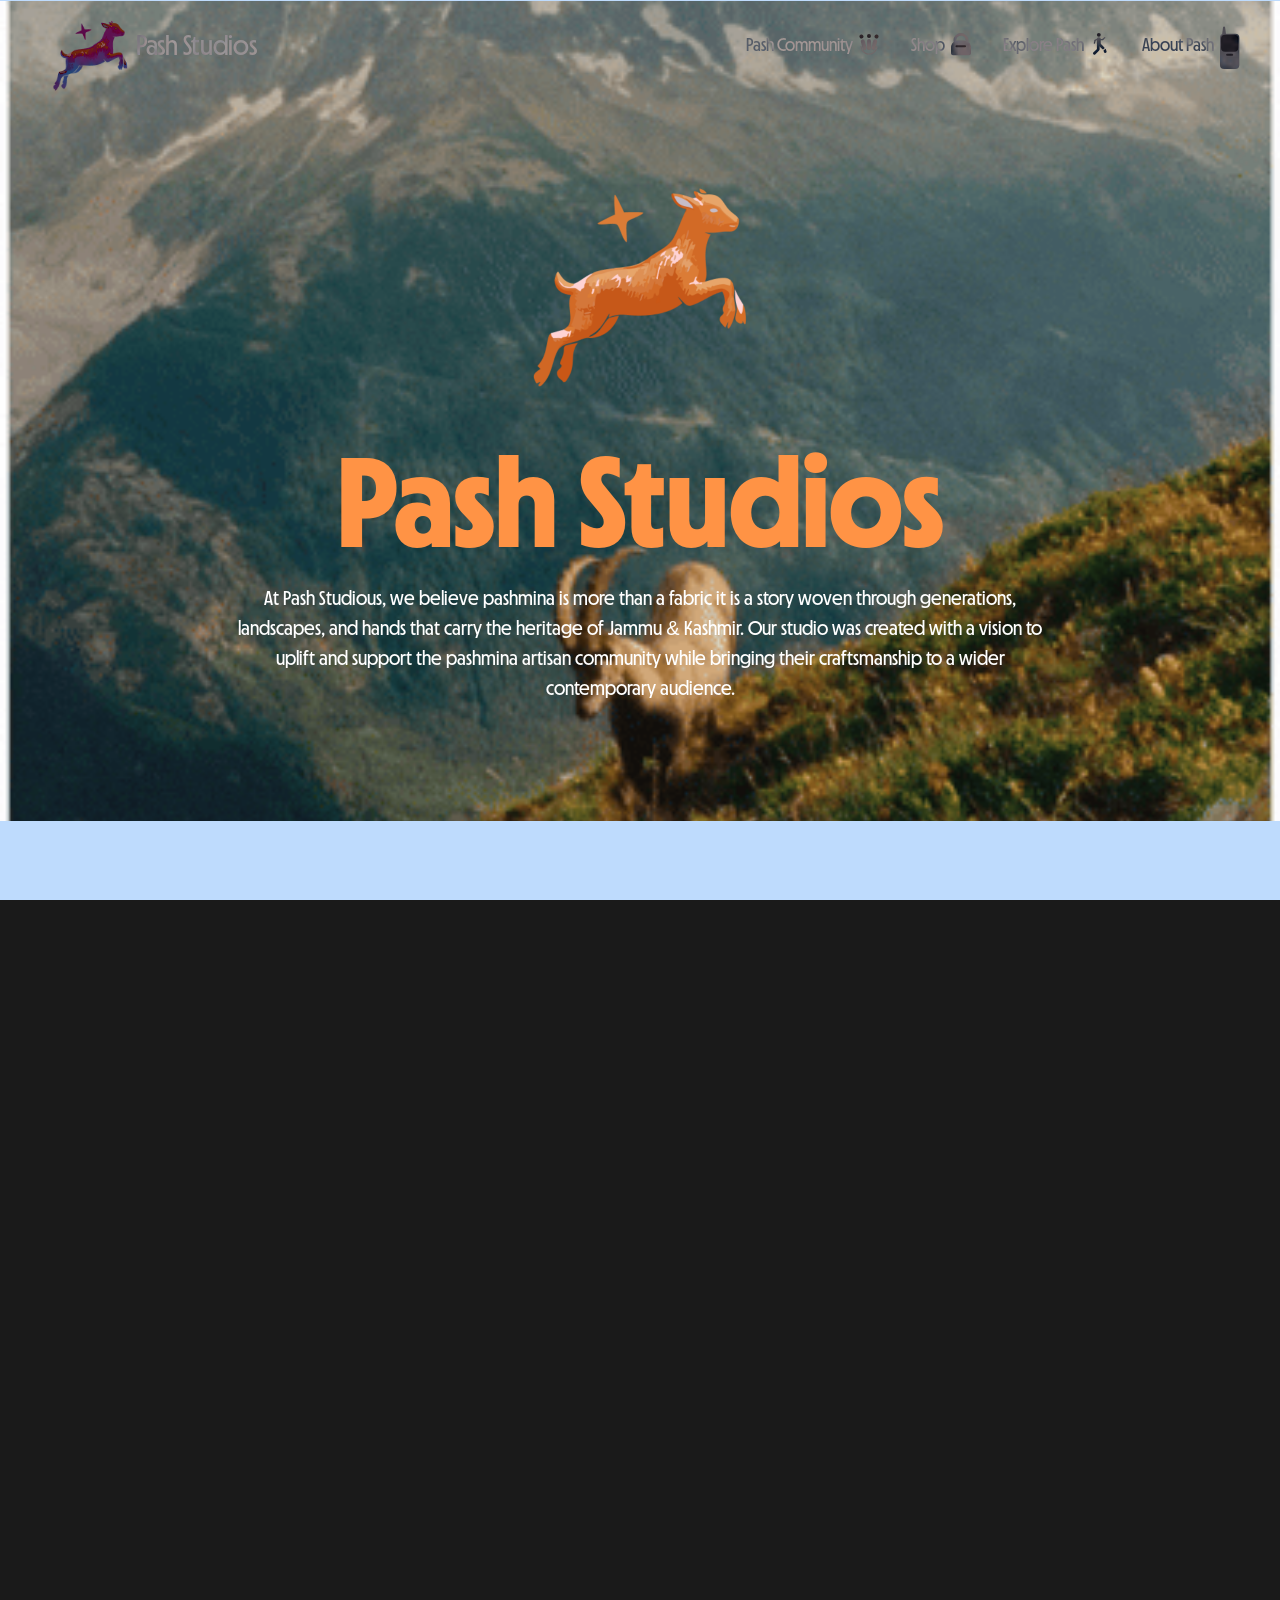
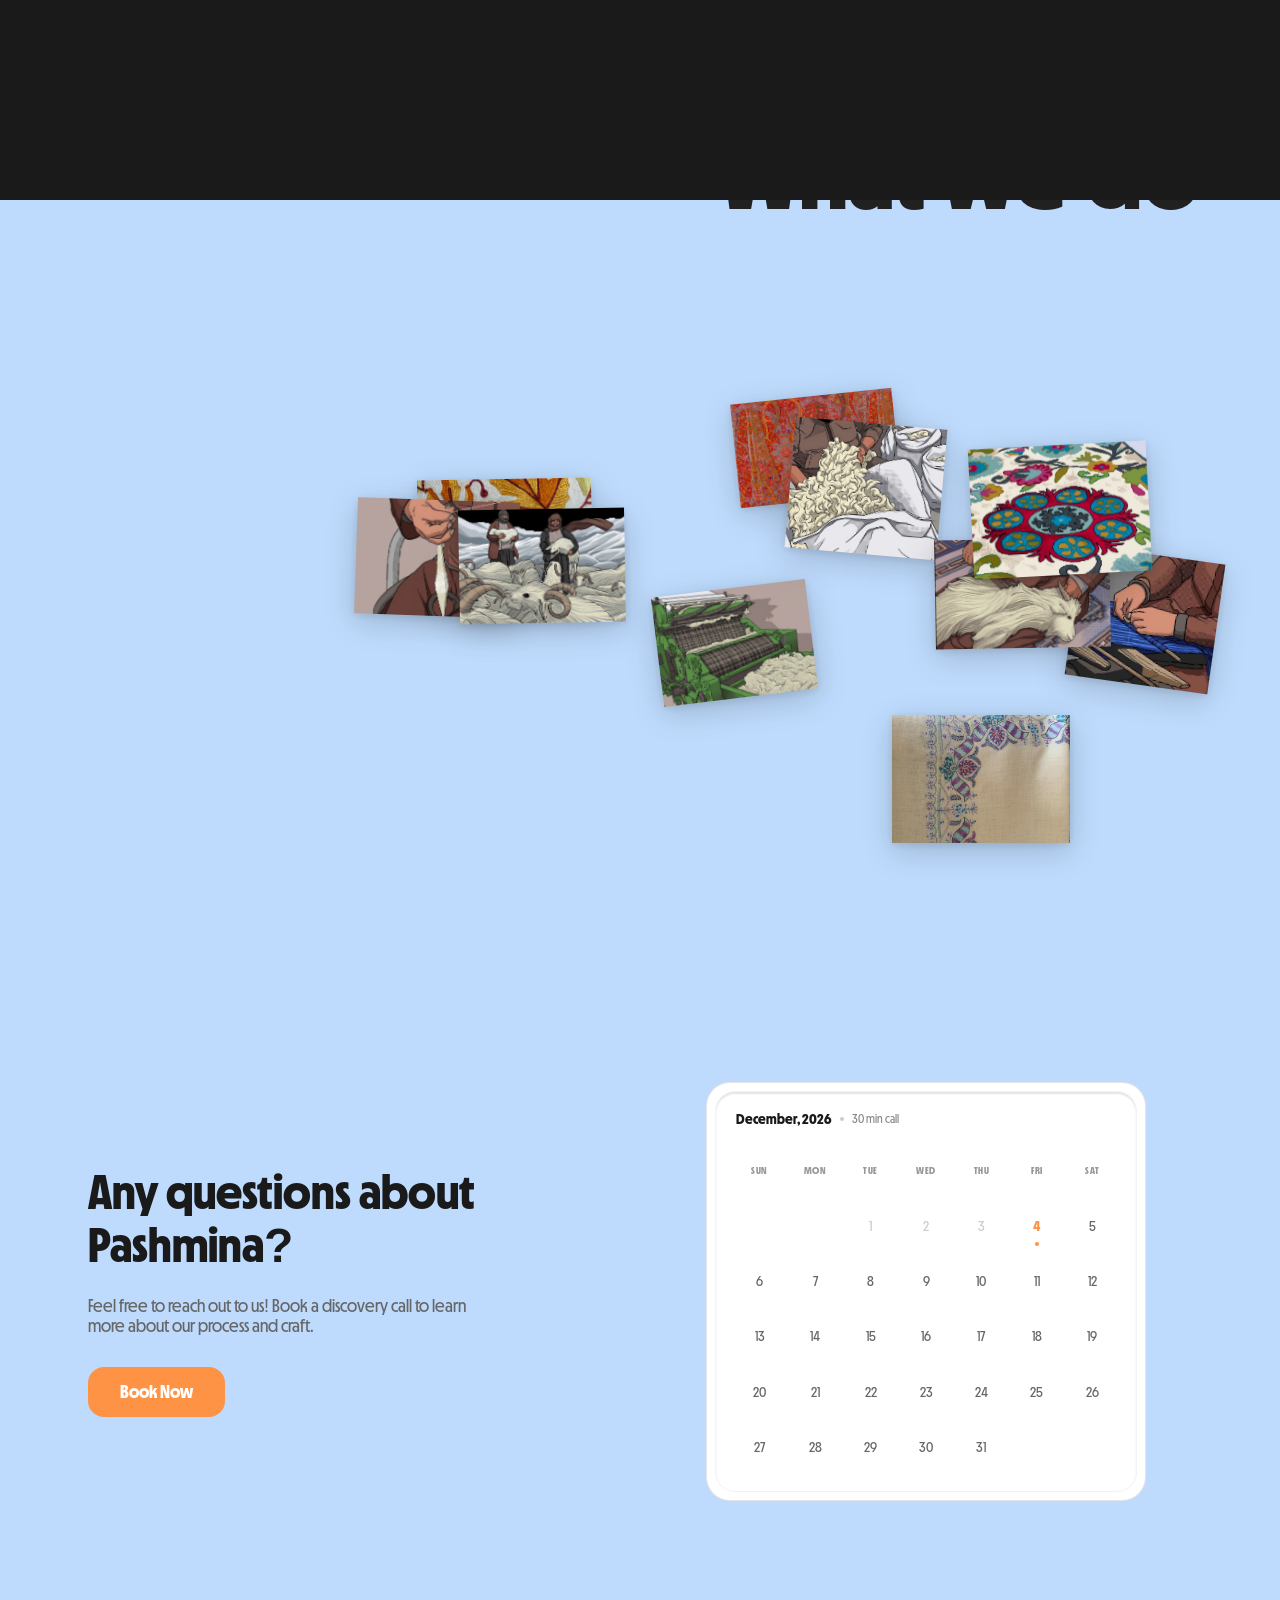
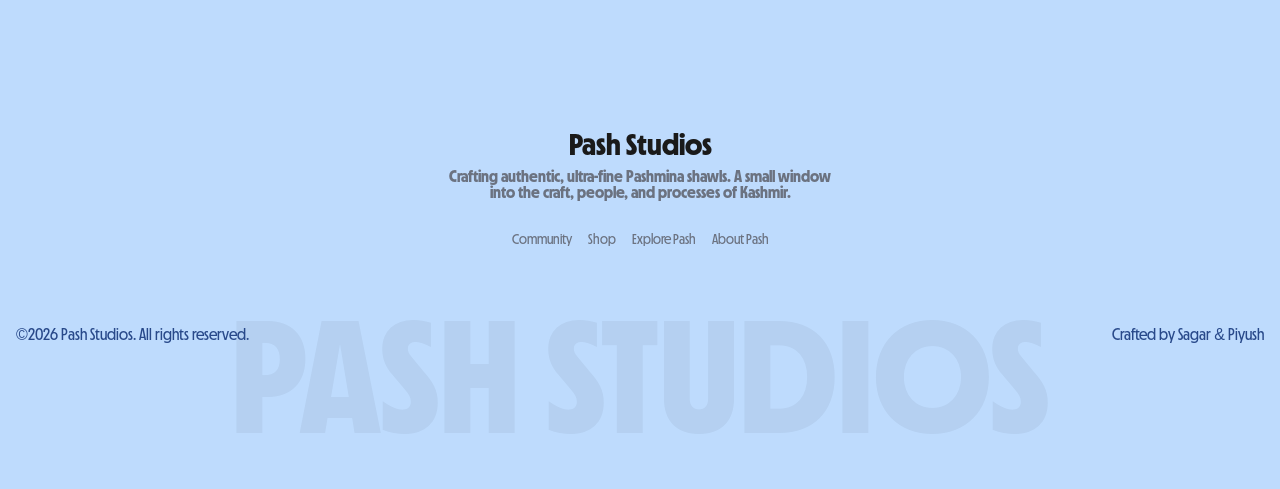
<file: about/index.html>
<!DOCTYPE html>
<html lang="en">

<head>
    <meta charset="UTF-8">
    <meta name="viewport" content="width=device-width, initial-scale=1.0">
    <title>About Us — Pash Studios</title>
    <link rel="stylesheet" href="about.css">
    <link rel="stylesheet" href="../shared/transition.css">
</head>

<body>
    <div id="transition-overlay"></div>

    <!-- Navigation -->
    <nav id="main-nav">
        <div class="nav-left">
            <a href="../home/index.html" class="logo-link">
                <img src="../shared/icons/logo pash.png" alt="Pash Studios Logo" class="logo-img">
                <span class="logo-text">Pash Studios</span>
            </a>
        </div>
        <div class="nav-right">
            <a href="../community/index.html" class="nav-item">
                <span>Pash Community</span>
                <img src="../shared/icons/commune.svg" alt="" class="nav-icon">
            </a>
            <a href="../shop/shop.html" class="nav-item">
                <span>Shop</span>
                <img src="../shared/icons/shop.svg" alt="" class="nav-icon">
            </a>
            <a href="../explore/index.html" class="nav-item">
                <span>Explore Pash</span>
                <img src="../shared/icons/explore.svg" alt="" class="nav-icon">
            </a>
            <a href="../about/index.html" class="nav-item">
                <span>About Pash</span>
                <img src="../shared/icons/phone.svg" alt="" class="nav-icon">
            </a>
        </div>
    </nav>

    <!-- MAIN DESIGN FROM PAPER (LUCKY SAND ARTBOARD P-1) -->
    <div class="paper-design-root">

        <!-- HERO SECTION -->
        <section class="hero-section">
            <div class="hero-bg"></div>
            <div class="hero-content">
                <div class="hero-goat-wrapper">
                    <div class="hero-goat-img">


                    </div>
                </div>
                <div class="hero-text-wrapper">
                    <h1 class="hero-title">Pash Studios</h1>
                    <p class="hero-desc">At Pash Studious, we believe pashmina is more than a fabric it is a story woven
                        through generations, landscapes, and hands that carry the heritage of Jammu & Kashmir. Our
                        studio was created with a vision to uplift and support the pashmina artisan community while
                        bringing their craftsmanship to a wider contemporary audience.</p>
                </div>
            </div>
        </section>

        <!-- FOUNDER SECTION -->
        <section class="founder-section">
            <div class="founder-title-wrapper">
                <div class="founder-header">
                    <div class="founder-images">
                        <div class="founder-img-piyush"></div>
                        <div class="founder-img-sagar"></div>
                    </div>
                    <h2 class="founder-main-title">Founder</h2>
                </div>
            </div>
            <div class="founder-details-wrapper">
                <div class="founder-details-grid">
                    <!-- Piyush Info -->
                    <div class="founder-info-card">
                        <div class="founder-name-wrapper">
                            <div class="founder-name">Piyush Bhayekhar<br>Cygnus</div>
                        </div>
                        <div class="founder-bio">Co-Founder of Pash Studious, Piyush focuses on shaping the vision and
                            direction of the studio with a deep appreciation for craftsmanship and community</div>
                    </div>
                    <!-- Sagar Info -->
                    <div class="founder-info-card founder-info-card-sagar">
                        <div class="founder-name-wrapper">
                            <div class="founder-name">Sagar Shiyan<br>blinder</div>
                        </div>
                        <div class="founder-bio">Co-Founder of Pash Studious, Sagar brings a creative approach rooted in
                            visual storytelling, design, and digital experiences. With a passion for culture-driven
                            design</div>
                    </div>
                </div>
            </div>
        </section>

        <!-- WHAT WE DO SECTION -->
        <section class="what-we-do-section">
            <h2 class="what-we-do-title">What we do</h2>
        </section>


        <!-- DRAG ELEMENTS SECTION -->
        <section class="drag-elements-section" id="drag-elements-section">
            <!-- Polaroid cards injected by about.js -->
        </section>

        <!-- BOOK A MEETING BENTO SECTION -->
        <section class="booking-section">
            <div class="booking-card" id="booking-card">
                <div class="booking-info">
                    <h2 class="booking-title">Any questions about Pashmina?</h2>
                    <p class="booking-subtitle">Feel free to reach out to us! Book a discovery call to learn more about
                        our process and craft.</p>
                    <a href="../home/index.html" target="_blank" class="booking-button">Book Now</a>
                </div>
                <div class="booking-calendar-container">
                    <div class="calendar-wrapper">
                        <div class="calendar-inner">
                            <div class="calendar-header">
                                <span class="calendar-month-year" id="calendar-month-year">May, 2026</span>
                                <span class="calendar-dot"></span>
                                <span class="calendar-duration">30 min call</span>
                            </div>
                            <div class="calendar-grid" id="calendar-grid">
                                <!-- Days injected by about.js -->
                            </div>
                        </div>
                    </div>
                    <!-- Hover Arrow Icon -->
                    <div class="booking-arrow">
                        <svg width="24" height="24" fill="none" viewBox="0 0 24 24">
                            <path stroke="currentColor" stroke-linecap="round" stroke-linejoin="round" stroke-width="2"
                                d="M17.25 15.25V6.75H8.75"></path>
                            <path stroke="currentColor" stroke-linecap="round" stroke-linejoin="round" stroke-width="2"
                                d="M17 7L6.75 17.25"></path>
                        </svg>
                    </div>
                </div>
                <!-- Hover Gradient -->
                <div class="booking-gradient"></div>
            </div>
        </section>

    </div>

    <!-- Footer -->
    <footer class="custom-footer">
        <div class="footer-content">
            <div class="footer-top">
                <span class="footer-brand">Pash Studios</span>
                <p class="footer-desc">Crafting authentic, ultra-fine Pashmina shawls. A small window into the craft, people, and processes of Kashmir.</p>
            </div>
            <div class="footer-nav">
                <a href="../community/index.html">Community</a>
                <a href="#">Shop</a>
                <a href="../explore/index.html">Explore Pash</a>
                <a href="../about/index.html">About Pash</a>
            </div>
            <div class="footer-bottom">
                <p>©2026 Pash Studios. All rights reserved.</p>
                <a href="#" class="creator-link">Crafted by Sagar & Piyush</a>
            </div>
        </div>
        <div class="footer-bg-text">PASH STUDIOS</div>

        <div class="footer-shadow"></div>
    </footer>

    <script src="https://cdnjs.cloudflare.com/ajax/libs/gsap/3.12.5/gsap.min.js"></script>
    <script src="about.js"></script>
    <script src="../shared/transition.js"></script>
</body>

</html>
</file>
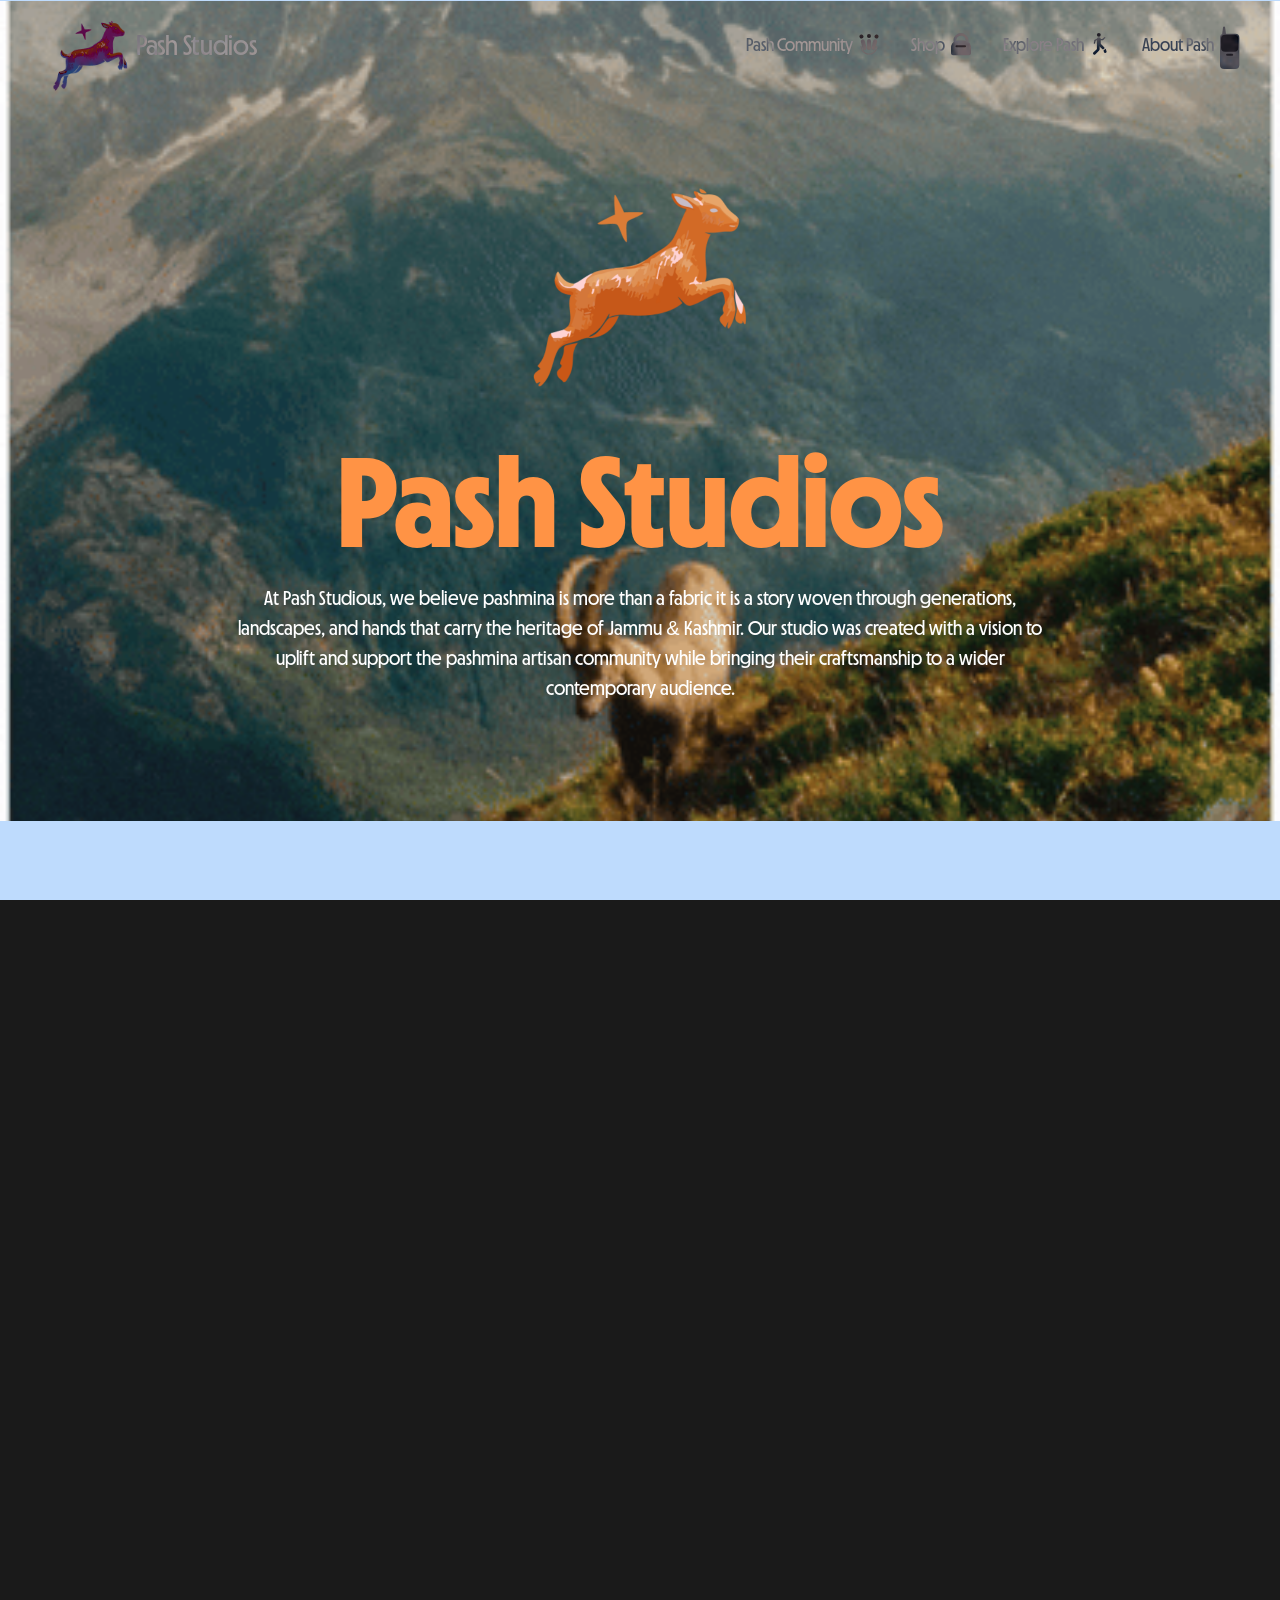
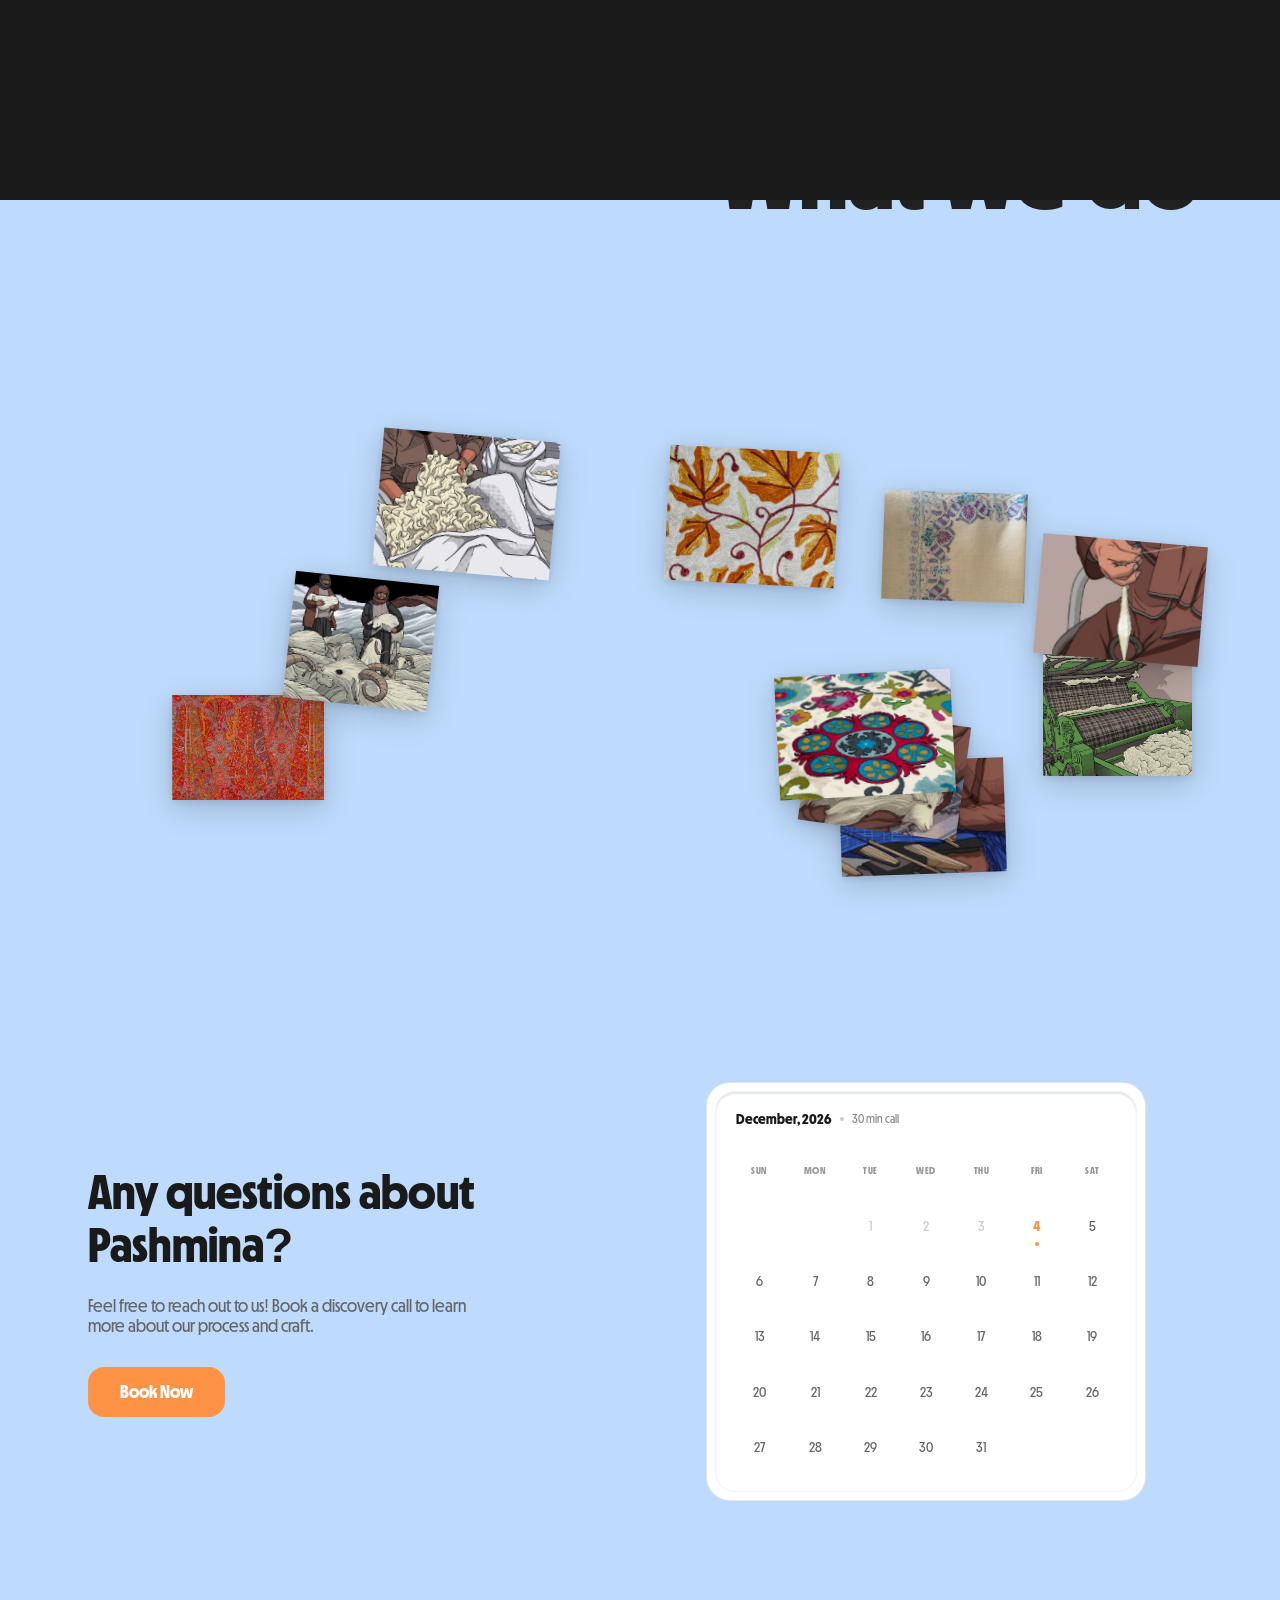
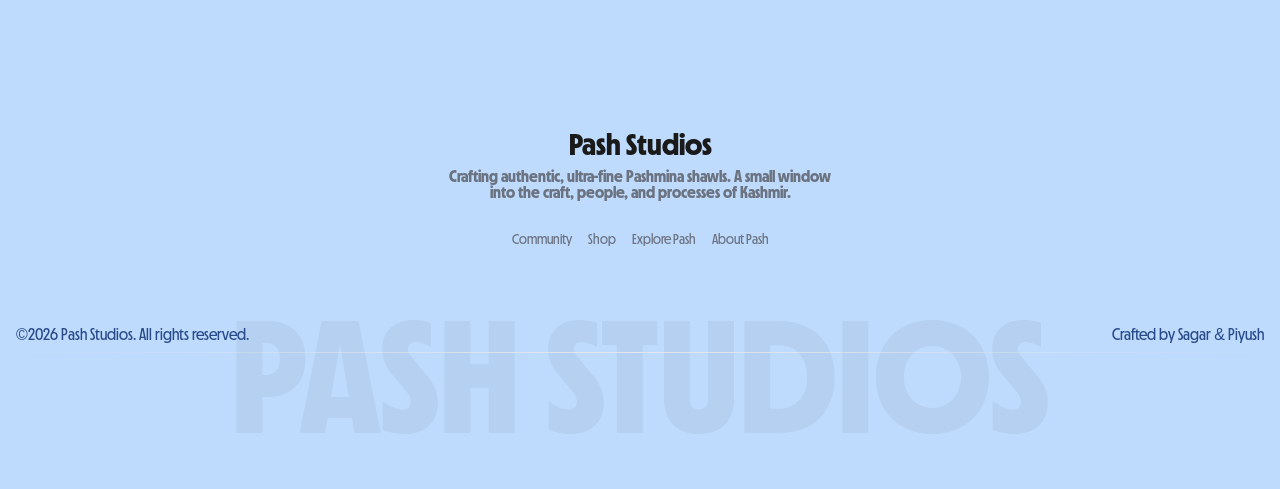
<file: about us/about.html>
<!DOCTYPE html>
<html lang="en">

<head>
    <meta charset="UTF-8">
    <meta name="viewport" content="width=device-width, initial-scale=1.0">
    <title>About Us — Pash Studios</title>
    <link rel="stylesheet" href="about.css">
    <link rel="stylesheet" href="../transition.css">
</head>

<body>
    <div id="transition-overlay"></div>

    <!-- Navigation -->
    <nav id="main-nav">
        <div class="nav-left">
            <a href="../index.html" class="logo-link">
                <img src="../logo pash.png" alt="Pash Studios Logo" class="logo-img">
                <span class="logo-text">Pash Studios</span>
            </a>
        </div>
        <div class="nav-right">
            <a href="#" class="nav-item">
                <span>Pash Community</span>
                <img src="../commune.svg" alt="" class="nav-icon">
            </a>
            <a href="#" class="nav-item">
                <span>Shop</span>
                <img src="../shop.svg" alt="" class="nav-icon">
            </a>
            <a href="../explore.html" class="nav-item">
                <span>Explore Pash</span>
                <img src="../explore.svg" alt="" class="nav-icon">
            </a>
            <a href="about.html" class="nav-item">
                <span>About Pash</span>
                <img src="../phone.svg" alt="" class="nav-icon">
            </a>
        </div>
    </nav>

    <!-- MAIN DESIGN FROM PAPER (LUCKY SAND ARTBOARD P-1) -->
    <div class="paper-design-root">

        <!-- HERO SECTION -->
        <section class="hero-section">
            <div class="hero-bg"></div>
            <div class="hero-content">
                <div class="hero-goat-wrapper">
                    <div class="hero-goat-img"></div>
                </div>
                <div class="hero-text-wrapper">
                    <h1 class="hero-title">Pash Studios</h1>
                    <p class="hero-desc">At Pash Studious, we believe pashmina is more than a fabric it is a story woven
                        through generations, landscapes, and hands that carry the heritage of Jammu & Kashmir. Our
                        studio was created with a vision to uplift and support the pashmina artisan community while
                        bringing their craftsmanship to a wider contemporary audience.</p>
                </div>
            </div>
        </section>

        <!-- FOUNDER SECTION -->
        <section class="founder-section">
            <div class="founder-title-wrapper">
                <div class="founder-header">
                    <div class="founder-images">
                        <div class="founder-img-piyush"></div>
                        <div class="founder-img-sagar"></div>
                    </div>
                    <h2 class="founder-main-title">Founder</h2>
                </div>
            </div>
            <div class="founder-details-wrapper">
                <div class="founder-details-grid">
                    <!-- Piyush Info -->
                    <div class="founder-info-card">
                        <div class="founder-name-wrapper">
                            <div class="founder-name">Piyush Bhayekhar<br>Cygnus</div>
                        </div>
                        <div class="founder-bio">Co-Founder of Pash Studious, Piyush focuses on shaping the vision and
                            direction of the studio with a deep appreciation for craftsmanship and community</div>
                    </div>
                    <!-- Sagar Info -->
                    <div class="founder-info-card founder-info-card-sagar">
                        <div class="founder-name-wrapper">
                            <div class="founder-name">Sagar Shiyan<br>blinder</div>
                        </div>
                        <div class="founder-bio">Co-Founder of Pash Studious, Sagar brings a creative approach rooted in
                            visual storytelling, design, and digital experiences. With a passion for culture-driven
                            design</div>
                    </div>
                </div>
            </div>
        </section>

        <!-- WHAT WE DO SECTION -->
        <section class="what-we-do-section">
            <h2 class="what-we-do-title">What we do</h2>
        </section>


        <!-- DRAG ELEMENTS SECTION -->
        <section class="drag-elements-section" id="drag-elements-section">
            <!-- Polaroid cards injected by about.js -->
        </section>

        <!-- BOOK A MEETING BENTO SECTION -->
        <section class="booking-section">
            <div class="booking-card" id="booking-card">
                <div class="booking-info">
                    <h2 class="booking-title">Any questions about Pashmina?</h2>
                    <p class="booking-subtitle">Feel free to reach out to us! Book a discovery call to learn more about
                        our process and craft.</p>
                    <a href="../index.html" target="_blank" class="booking-button">Book Now</a>
                </div>
                <div class="booking-calendar-container">
                    <div class="calendar-wrapper">
                        <div class="calendar-inner">
                            <div class="calendar-header">
                                <span class="calendar-month-year" id="calendar-month-year">May, 2026</span>
                                <span class="calendar-dot"></span>
                                <span class="calendar-duration">30 min call</span>
                            </div>
                            <div class="calendar-grid" id="calendar-grid">
                                <!-- Days injected by about.js -->
                            </div>
                        </div>
                    </div>
                    <!-- Hover Arrow Icon -->
                    <div class="booking-arrow">
                        <svg width="24" height="24" fill="none" viewBox="0 0 24 24">
                            <path stroke="currentColor" stroke-linecap="round" stroke-linejoin="round" stroke-width="2"
                                d="M17.25 15.25V6.75H8.75"></path>
                            <path stroke="currentColor" stroke-linecap="round" stroke-linejoin="round" stroke-width="2"
                                d="M17 7L6.75 17.25"></path>
                        </svg>
                    </div>
                </div>
                <!-- Hover Gradient -->
                <div class="booking-gradient"></div>
            </div>
        </section>

    </div>

    <!-- Footer -->
    <footer class="custom-footer">
        <div class="footer-content">
            <div class="footer-top">
                <span class="footer-brand">Pash Studios</span>
                <p class="footer-desc">Crafting authentic, ultra-fine Pashmina shawls. A small window into the craft,
                    people, and processes of Kashmir.</p>
            </div>

            <div class="footer-nav">
                <a href="#">Community</a>
                <a href="#">Shop</a>
                <a href="../explore.html">Explore Pash</a>
                <a href="about.html">About Pash</a>
            </div>

            <div class="footer-bottom">
                <p>©2026 Pash Studios. All rights reserved.</p>
                <a href="#" class="creator-link">Crafted by Sagar & Piyush</a>
            </div>
        </div>
        <div class="footer-bg-text">PASH STUDIOS</div>
        <div class="footer-line"></div>
    </footer>

    <script src="https://cdnjs.cloudflare.com/ajax/libs/gsap/3.12.5/gsap.min.js"></script>
    <script src="about.js"></script>
    <script src="../transition.js"></script>
</body>

</html>
</file>
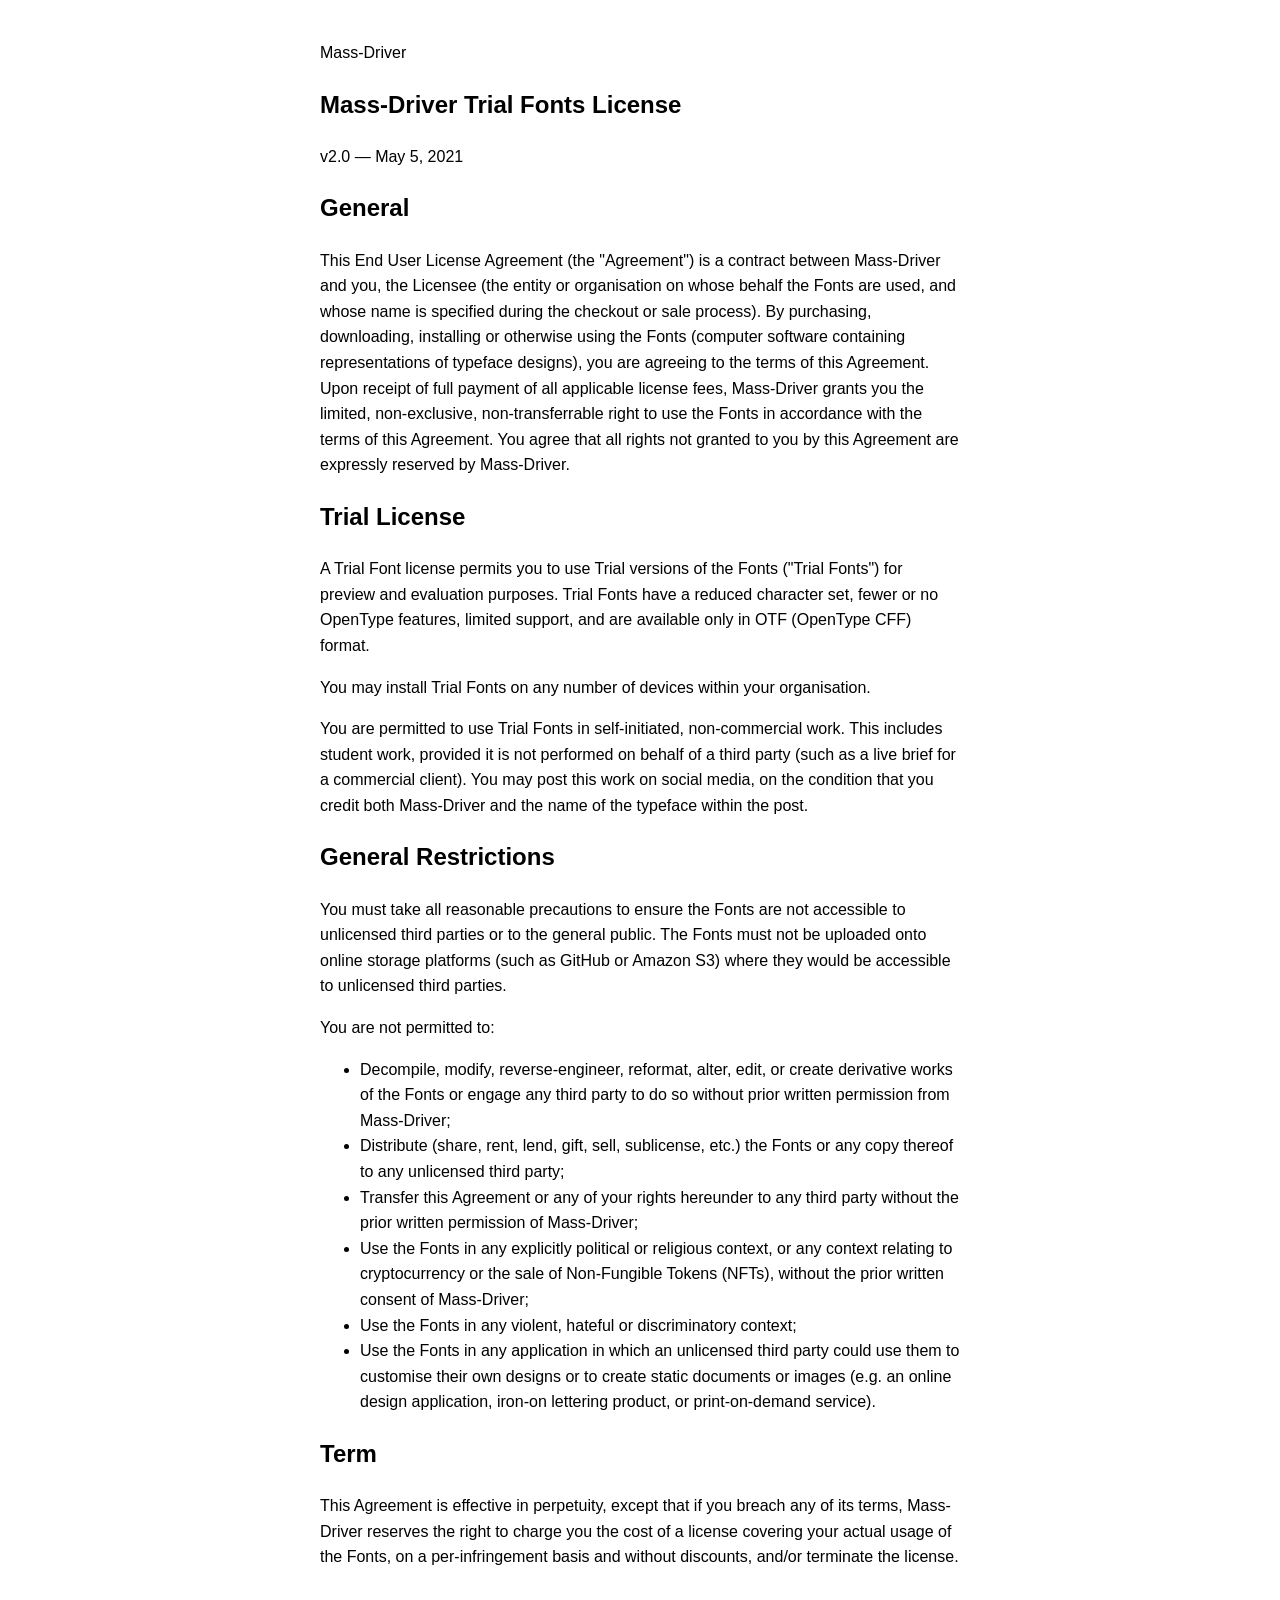
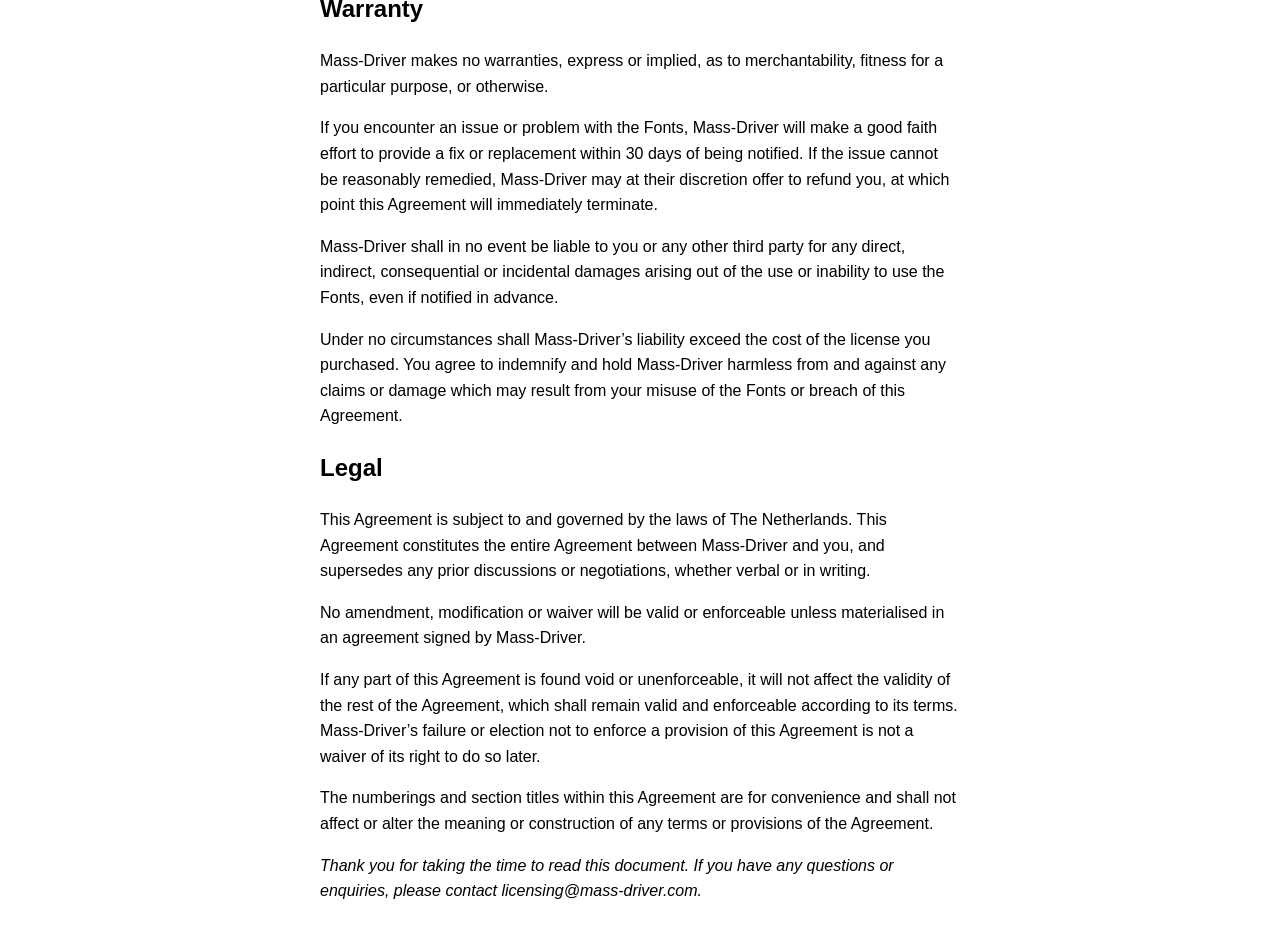
<file: MD-Nichrome-Test/LICENSE.html>
<!doctype html>
<html>
  <head>
    <meta charset="utf-8">
    <title>Mass-Driver - Trial EULA</title>
    <style>
    body {
      font-family: sans-serif;
      font-size: 16px;
      line-height: 1.6;
    }
    main {
      max-width: 40em;
      margin: 40px auto;
    }
    aside {
      display: none
    }
    .title {
      font-size: 1em;
      font-weight: normal;
    }
    </style>
  </head>
  <body>
    <main>
      <h1 class="title">Mass-Driver</h1>
      <article>
        <h1>Mass-Driver Trial Fonts License</h1>
<p>v2.0 — May 5, 2021</p>
<h2>General</h2>
<p>This End User License Agreement (the &quot;Agreement&quot;) is a contract between Mass-Driver and you, the Licensee (the entity or organisation on whose behalf the Fonts are used, and whose name is specified during the checkout or sale process).
By purchasing, downloading, installing or otherwise using the Fonts (computer software containing representations of typeface designs), you are agreeing to the terms of this Agreement.
Upon receipt of full payment of all applicable license fees, Mass-Driver grants you the limited, non-exclusive, non-transferrable right to use the Fonts in accordance with the terms of this Agreement. You agree that all rights not granted to you by this Agreement are expressly reserved by Mass-Driver.</p>
<h2>Trial License</h2>
<p>A Trial Font license permits you to use Trial versions of the Fonts (&quot;Trial Fonts&quot;) for preview and evaluation purposes. Trial Fonts have a reduced character set, fewer or no OpenType features, limited support, and are available only in OTF (OpenType CFF) format.</p>
<p>You may install Trial Fonts on any number of devices within your organisation.</p>
<p>You are permitted to use Trial Fonts in self-initiated, non-commercial work. This includes student work, provided it is not performed on behalf of a third party (such as a live brief for a commercial client). You may post this work on social media, on the condition that you credit both Mass-Driver and the name of the typeface within the post.</p>
<h2>General Restrictions</h2>
<p>You must take all reasonable precautions to ensure the Fonts are not accessible to unlicensed third parties or to the general public. The Fonts must not be uploaded onto online storage platforms (such as GitHub or Amazon S3) where they would be accessible to unlicensed third parties.</p>
<p>You are not permitted to:</p>
<ul>
<li>Decompile, modify, reverse-engineer, reformat, alter, edit, or create derivative works of the Fonts or engage any third party to do so without prior written permission from Mass-Driver;</li>
<li>Distribute (share, rent, lend, gift, sell, sublicense, etc.) the Fonts or any copy thereof to any unlicensed third party;</li>
<li>Transfer this Agreement or any of your rights hereunder to any third party without the prior written permission of Mass-Driver;</li>
<li>Use the Fonts in any explicitly political or religious context, or any context relating to cryptocurrency or the sale of Non-Fungible Tokens (NFTs), without the prior written consent of Mass-Driver;</li>
<li>Use the Fonts in any violent, hateful or discriminatory context;</li>
<li>Use the Fonts in any application in which an unlicensed third party could use them to customise their own designs or to create static documents
or images (e.g. an online design application, iron-on lettering product, or print-on-demand service).</li>
</ul>
<h2>Term</h2>
<p>This Agreement is effective in perpetuity, except that if you breach any of its terms, Mass-Driver reserves the right to charge you the cost of a license covering your actual usage of the Fonts, on a per-infringement basis and without discounts, and/or terminate the license.</p>
<h2>Warranty</h2>
<p>Mass-Driver makes no warranties, express or implied, as to merchantability, fitness for a particular purpose, or otherwise.</p>
<p>If you encounter an issue or problem with the Fonts, Mass-Driver will make a good faith effort to provide a fix or replacement within 30 days of being notified. If the issue cannot be reasonably remedied, Mass-Driver may at their discretion offer to refund you, at which point this Agreement will immediately terminate.</p>
<p>Mass-Driver shall in no event be liable to you or any other third party for any direct, indirect, consequential or incidental damages arising out of the use or inability to use the Fonts, even if notified in advance.</p>
<p>Under no circumstances shall Mass-Driver’s liability exceed the cost of the license you purchased. You agree to indemnify and hold Mass-Driver harmless from and against any claims or damage which may result from your misuse of the Fonts or breach of this Agreement.</p>
<h2>Legal</h2>
<p>This Agreement is subject to and governed by the laws of The Netherlands. This Agreement constitutes the entire Agreement between Mass-Driver and you, and supersedes any prior discussions or negotiations, whether verbal or in writing.</p>
<p>No amendment, modification or waiver will be valid or enforceable unless materialised in an agreement signed by Mass-Driver.</p>
<p>If any part of this Agreement is found void or unenforceable, it will not affect the validity of the rest of the Agreement, which shall remain valid and enforceable according to its terms. Mass-Driver’s failure or election not to enforce a provision of this Agreement is not a waiver of its right to do so later.</p>
<p>The numberings and section titles within this Agreement are for convenience and shall not affect or alter the meaning or construction of any terms or provisions of the Agreement.</p>
<p><em>Thank you for taking the time to read this document. If you have any questions or enquiries, please contact licensing@mass-driver.com.</em></p>

      </article>
    </main>
  </body>
</html>
</file>
<file: about/about.css>
/* ===== Font Faces ===== */
@font-face {
    font-family: 'MD Nichrome';
    src: url('../shared/MD-Nichrome-Test/MD Nichrome Test/MDNichromeTest-Regular.otf') format('opentype');
    font-weight: 400;
    font-style: normal;
    font-display: swap;
}

@font-face {
    font-family: 'MD Nichrome';
    src: url('../shared/MD-Nichrome-Test/MD Nichrome Test/MDNichromeTest-Bold.otf') format('opentype');
    font-weight: 700;
    font-style: normal;
    font-display: swap;
}

/* ===== Global Reset ===== */
* {
    margin: 0;
    padding: 0;
    box-sizing: border-box;
}

body {
    background-color: #BEDBFD;
    font-family: 'MD Nichrome', sans-serif;
    overflow-x: hidden;
}

/* ===== Navigation ===== */
#main-nav {
    position: fixed;
    top: 0;
    left: 0;
    width: 100%;
    display: flex;
    justify-content: space-between;
    align-items: center;
    padding: 20px 40px;
    z-index: 1000;
    mix-blend-mode: difference;
}

.nav-left .logo-link {
    display: flex;
    align-items: center;
    gap: 4px;
    text-decoration: none;
    color: #ffffff;
}

.logo-img {
    width: 92px;
    height: auto;
    object-fit: contain;
    margin-bottom: -24px;
}

.logo-text {
    font-size: 28px;
    font-weight: 400;
    letter-spacing: -0.01em;
}

.nav-right {
    display: flex;
    align-items: center;
    gap: 32px;
}

.nav-item {
    display: flex;
    align-items: center;
    gap: 6px;
    text-decoration: none;
    color: #ffffff;
    font-size: 18px;
    transition: opacity 0.2s ease;
}

.nav-item:hover {
    opacity: 0.6;
}

.nav-icon {
    width: 20px;
    height: auto;
}

@media (max-width: 768px) {
    #main-nav {
        padding: 15px 20px;
    }
    .logo-img {
        width: 60px;
        margin-bottom: -16px;
    }
    .logo-text {
        display: none;
    }
    .nav-right {
        gap: 16px;
    }
    .nav-item span {
        display: none;
    }
    .nav-icon {
        width: 24px;
    }
}

/* ===== Main Design Container ===== */
.paper-design-root {
    align-items: start;
    background-color: #BEDBFD;
    display: flex;
    flex-direction: column;
    gap: 100px;
    min-height: 100vh;
    overflow: clip;
    padding-top: 1px;
    width: 100%;
    margin: 0 auto;
    position: relative;
}

/* ===== Hero Section ===== */
.hero-section {
    align-items: center;
    align-self: stretch;
    display: flex;
    flex-direction: column;
    justify-content: center;
    min-height: calc(100vh - 80px);
    width: 100%;
    position: relative;
    padding: clamp(20px, 5vw, 40px);
}

.hero-bg {
    background-image: url('assets/bg.gif');
    background-position: center;
    background-size: cover;
    width: 100%;
    height: 100%;
    position: absolute;
    top: 0;
    left: 0;
    z-index: 0;
}

.hero-content {
    display: flex;
    flex-direction: column;
    gap: clamp(10px, 2vw, 20px);
    align-items: center;
    justify-content: center;
    position: relative;
    z-index: 1;
    width: 100%;
    max-width: 1200px;
    text-align: center;
}

.hero-goat-wrapper {
    margin-bottom: -20px;
}

.hero-goat-img {
    background-image: url('assets/logo.png');
    background-position: center;
    background-repeat: no-repeat;
    background-size: contain;
    height: clamp(180px, 35vh, 313px);
    width: clamp(160px, 30vw, 270px);
}

.hero-text-wrapper {
    display: flex;
    flex-direction: column;
    gap: 10px;
    align-items: center;
}

.hero-title {
    color: #FF9345;
    font-size: clamp(42px, 11vw, 128px);
    line-height: 1.1;
    font-weight: 700;
}

.hero-desc {
    color: #FFFFFF;
    font-size: clamp(15px, 1.8vw, 20px);
    line-height: 1.5;
    max-width: 850px;
    padding: 0 15px;
}

/* ===== Founder Section ===== */
.founder-section {
    align-items: start;
    display: flex;
    flex-direction: column;
    gap: 26px;
    padding: 0 24px;
    width: 100%;
}

/* ===== Founder Section ===== */
.founder-section {
    width: 100%;
    padding: 0 clamp(20px, 5vw, 80px);
    display: flex;
    flex-direction: column;
    gap: clamp(30px, 5vw, 60px);
}

.founder-header {
    display: flex;
    flex-direction: column;
    gap: 20px;
}

.founder-images {
    display: flex;
    justify-content: space-between;
    align-items: center;
    width: 100%;
}

.founder-img-piyush {
    background-image: url('assets/piyush.png');
    background-position: center;
    background-repeat: no-repeat;
    background-size: cover;
    flex-shrink: 0;
    height: 115px;
    width: 108px;
}

.founder-img-sagar {
    background-image: url('assets/sagar.png');
    background-position: center;
    background-size: cover;
    flex-shrink: 0;
    height: 115px;
    width: 108px;
}

.founder-main-title {
    color: #212121;
    flex-shrink: 0;
    font-size: clamp(100px, 15vw, 204px);
    height: auto;
    line-height: 1.2;
    width: fit-content;
}

.founder-details-wrapper {
    align-items: end;
    align-self: stretch;
    display: flex;
    flex-direction: column;
    gap: 0;
    justify-content: center;
    padding: 0;
}

.founder-details-grid {
    align-items: start;
    display: flex;
    gap: 26px;
    padding: 0;
}

.founder-info-card {
    align-items: end;
    display: flex;
    flex-direction: column;
    flex-shrink: 0;
    gap: 0;
    justify-content: center;
    padding: 0;
    width: 249px;
}

.founder-name-wrapper {
    align-items: start;
    align-self: stretch;
    display: flex;
    flex-direction: column;
    gap: 0;
    padding: 0;
}

.founder-name {
    color: #212121;
    font-size: 20px;
    line-height: 24px;
    text-align: right;
    white-space: pre-wrap;
}

.founder-bio {
    color: #212121;
    font-size: 16px;
    line-height: 20px;
    width: 114px;
}

.founder-info-card-sagar {
    width: 250px;
}

/* ===== What We Do Section ===== */
.what-we-do-section {
    align-items: end;
    display: flex;
    flex-direction: column;
    gap: 80px;
    padding: 0;
    width: 100%;
}

.what-we-do-title {
    color: #212121;
    flex-shrink: 0;
    font-size: clamp(60px, 8vw, 100px);
    height: auto;
    line-height: 1.2;
    width: fit-content;
    margin-right: 80px;
}

/* ===== Booking Section (Bento Card) ===== */
.booking-section {
    width: 100%;
    padding: 0 40px;
    display: flex;
    justify-content: center;
    margin-bottom: 100px;
    /* Space above footer */
}

.booking-card {
    width: 100%;
    max-width: 1200px;
    border-radius: 24px;
    padding: 48px;
    display: grid;
    grid-template-columns: 1fr 1fr;
    gap: 40px;
    position: relative;
    overflow: hidden;
    transition: background-color 0.3s ease;
}

.booking-info {
    display: flex;
    flex-direction: column;
    justify-content: center;
    z-index: 2;
}

.booking-title {
    font-family: 'MD Nichrome', sans-serif;
    font-size: clamp(32px, 5vw, 48px);
    font-weight: 700;
    color: #1a1a1a;
    line-height: 1.1;
    margin-bottom: 24px;
}

.booking-subtitle {
    font-size: 18px;
    color: #666;
    margin-bottom: 32px;
    max-width: 400px;
}

.booking-button {
    width: fit-content;
    background-color: #FF9345;
    color: white;
    padding: 16px 32px;
    border-radius: 16px;
    text-decoration: none;
    font-weight: 700;
    font-size: 18px;
    transition: transform 0.2s ease, background-color 0.2s ease;
}

.booking-button:hover {
    transform: translateY(-2px);
    background-color: #e67e30;
}

.booking-calendar-container {
    position: relative;
    display: flex;
    align-items: center;
    justify-content: center;
    z-index: 2;
}

.calendar-wrapper {
    width: 100%;
    max-width: 440px;
    border: 1px solid rgba(0, 0, 0, 0.1);
    border-radius: 24px;
    padding: 8px;
    background: white;
    transition: border-color 0.3s ease;
}

.booking-card:hover .calendar-wrapper {
    border-color: #FF9345;
}

.calendar-inner {
    border: 1px solid rgba(165, 174, 184, 0.15);
    border-radius: 20px;
    padding: 20px;
    box-shadow: inset 0px 2px 1.5px 0px rgba(165, 174, 184, 0.32);
}

.calendar-header {
    display: flex;
    align-items: center;
    gap: 8px;
    margin-bottom: 20px;
}

.calendar-month-year {
    font-size: 14px;
    font-weight: 600;
    color: #1a1a1a;
}

.calendar-dot {
    width: 4px;
    height: 4px;
    background-color: #ccc;
    border-radius: 50%;
}

.calendar-duration {
    font-size: 12px;
    color: #888;
}

.calendar-grid {
    display: grid;
    grid-template-columns: repeat(7, 1fr);
    gap: 8px;
}

.calendar-day {
    aspect-ratio: 1;
    display: flex;
    align-items: center;
    justify-content: center;
    font-size: 14px;
    font-weight: 500;
    color: #666;
    border-radius: 10px;
    position: relative;
    transition: background-color 0.15s ease, color 0.15s ease, transform 0.15s ease;
}

.calendar-day.header {
    font-size: 10px;
    font-weight: 700;
    color: #999;
    letter-spacing: 0.05em;
}

/* Past dates — greyed out, no interaction */
.calendar-day.past {
    color: #ccc;
    cursor: default;
    pointer-events: none;
}

/* Today — subtle indicator dot below the number */
.calendar-day.today {
    color: #FF9345;
    font-weight: 700;
    cursor: pointer;
}

.calendar-day.today::after {
    content: '';
    position: absolute;
    bottom: 3px;
    left: 50%;
    transform: translateX(-50%);
    width: 4px;
    height: 4px;
    border-radius: 50%;
    background-color: #FF9345;
}

/* Future selectable dates — hover glow */
.calendar-day.selectable:not(.past) {
    cursor: pointer;
}

.calendar-day.selectable:not(.past):not(.active):hover {
    background-color: rgba(255, 147, 69, 0.12);
    color: #FF9345;
    transform: scale(1.1);
}

/* Selected date */
.calendar-day.active {
    background-color: #FF9345;
    color: white !important;
    font-weight: 700;
    transform: scale(1.1);
    box-shadow: 0 4px 12px rgba(255, 147, 69, 0.4);
}

/* Today when also selected */
.calendar-day.today.active::after {
    background-color: white;
}

.booking-arrow {
    position: absolute;
    bottom: -20px;
    right: 0;
    width: 48px;
    height: 48px;
    background: white;
    border-radius: 50%;
    display: flex;
    align-items: center;
    justify-content: center;
    color: #FF9345;
    box-shadow: 0 4px 12px rgba(0, 0, 0, 0.1);
    opacity: 0;
    transform: rotate(6deg) translateY(10px);
    transition: all 0.3s ease;
}

.booking-card:hover .booking-arrow {
    opacity: 1;
    transform: rotate(0deg) translateY(-20px);
}



.booking-card:hover .booking-gradient {
    opacity: 1;
}

@media (max-width: 992px) {
    .booking-card {
        grid-template-columns: 1fr;
        padding: 32px;
    }

    .booking-info {
        text-align: center;
        align-items: center;
    }
}

/* ===== Drag Elements Section ===== */
.drag-elements-section {
    width: 100%;
    height: 600px;
    position: relative;
    background-color: #BEDBFD;
    overflow: hidden;
}

/* Centered label behind the cards */
.drag-elements-label {
    position: absolute;
    top: 50%;
    left: 50%;
    transform: translate(-50%, -50%);
    font-size: clamp(48px, 8vw, 100px);
    font-weight: 400;
    color: rgba(33, 33, 33, 0.12);
    white-space: nowrap;
    pointer-events: none;
    user-select: none;
    z-index: 1;
    letter-spacing: -0.02em;
    text-transform: uppercase;
}

/* Draggable image cards */
.drag-card {
    position: absolute;
    box-shadow: 0 8px 30px rgba(0, 0, 0, 0.18), 0 2px 8px rgba(0, 0, 0, 0.10);
    cursor: grab;
    user-select: none;
    will-change: transform;
    transition: box-shadow 0.2s ease, transform 0.3s cubic-bezier(0.34, 1.56, 0.64, 1);
    overflow: hidden;
}

.drag-card:active {
    cursor: grabbing;
}

.drag-card img {
    width: 100%;
    height: 100%;
    object-fit: cover;
    display: block;
    pointer-events: none;
}


/* ===== Footer ===== */
.custom-footer {
    position: relative;
    background-color: #BEDBFD;
    padding: 40px 16px;
    overflow: hidden;
    display: flex;
    flex-direction: column;
    align-items: center;
    min-height: 400px;
    justify-content: space-between;
}

.footer-content {
    max-width: 1280px;
    width: 100%;
    display: flex;
    flex-direction: column;
    align-items: center;
    z-index: 2;
}

.footer-top {
    display: flex;
    flex-direction: column;
    align-items: center;
    text-align: center;
    gap: 8px;
    margin-bottom: 32px;
}

.footer-brand {
    font-size: 30px;
    font-weight: 700;
    color: #1a1a1a;
}

.footer-desc {
    color: #6b7280;
    font-weight: 600;
    max-width: 384px;
}

.footer-nav {
    display: flex;
    flex-wrap: wrap;
    justify-content: center;
    gap: 16px;
    margin-bottom: 80px;
}

.footer-nav a {
    text-decoration: none;
    color: #6b7280;
    font-size: 14px;
    font-weight: 500;
    transition: color 0.3s;
}

.footer-nav a:hover {
    color: #1a1a1a;
}

.footer-bottom {
    display: flex;
    flex-direction: row;
    justify-content: space-between;
    width: 100%;
    color: #28498a;
}

.creator-link {
    text-decoration: none;
    color: #28498a;
}

.footer-bg-text {
    position: absolute;
    bottom: 32px;
    left: 50%;
    transform: translateX(-50%);
    font-size: 10rem;
    font-weight: 800;
    color: rgba(26, 26, 26, 0.05);
    white-space: nowrap;
    pointer-events: none;
    user-select: none;
    z-index: 1;
}

.footer-line {
    position: absolute;
    bottom: 136px;
    left: 50%;
    transform: translateX(-50%);
    width: 100%;
    height: 1px;
    background: linear-gradient(to right, transparent, #e5e7eb, transparent);
    z-index: 1;
}

/* ===== Responsive Adjustments ===== */
@media (max-width: 1024px) {
    .paper-design-root {
        max-width: 100%;
    }

    .hero-title {
        font-size: 80px;
        line-height: 1;
    }

    .hero-desc {
        width: 90%;
        font-size: 18px;
    }

    .founder-main-title {
        font-size: 120px;
        line-height: 1;
    }
}
</file>
<file: shared/transition.css>
#transition-overlay {
    position: fixed;
    top: 0;
    left: 0;
    width: 100%;
    height: 100%;
    background-color: #1a1a1a;
    z-index: 9999;
    pointer-events: none;
    transform: translateY(0);
}

/* Optional: Ensure body doesn't jump during transition */
body.is-transitioning {
    overflow: hidden;
    pointer-events: none;
}
</file>
<file: about us/about.css>
/* ===== Font Faces ===== */
@font-face {
    font-family: 'MD Nichrome';
    src: url('../MD-Nichrome-Test/MD Nichrome Test/MDNichromeTest-Regular.otf') format('opentype');
    font-weight: 400;
    font-style: normal;
    font-display: swap;
}

@font-face {
    font-family: 'MD Nichrome';
    src: url('../MD-Nichrome-Test/MD Nichrome Test/MDNichromeTest-Bold.otf') format('opentype');
    font-weight: 700;
    font-style: normal;
    font-display: swap;
}

/* ===== Global Reset ===== */
* {
    margin: 0;
    padding: 0;
    box-sizing: border-box;
}

body {
    background-color: #BEDBFD;
    font-family: 'MD Nichrome', sans-serif;
    overflow-x: hidden;
}

/* ===== Navigation ===== */
#main-nav {
    position: fixed;
    top: 0;
    left: 0;
    width: 100%;
    display: flex;
    justify-content: space-between;
    align-items: center;
    padding: 20px 40px;
    z-index: 1000;
    mix-blend-mode: difference;
}

.nav-left .logo-link {
    display: flex;
    align-items: center;
    gap: 4px;
    text-decoration: none;
    color: #ffffff;
}

.logo-img {
    width: 92px;
    height: auto;
    object-fit: contain;
    margin-bottom: -24px;
}

.logo-text {
    font-size: 28px;
    font-weight: 400;
    letter-spacing: -0.01em;
}

.nav-right {
    display: flex;
    align-items: center;
    gap: 32px;
}

.nav-item {
    display: flex;
    align-items: center;
    gap: 6px;
    text-decoration: none;
    color: #ffffff;
    font-size: 18px;
    transition: opacity 0.2s ease;
}

.nav-item:hover {
    opacity: 0.6;
}

.nav-icon {
    width: 20px;
    height: auto;
}

/* ===== Main Design Container ===== */
.paper-design-root {
    align-items: start;
    background-color: #BEDBFD;
    display: flex;
    flex-direction: column;
    gap: 100px;
    min-height: 100vh;
    overflow: clip;
    padding-top: 1px;
    width: 100%;
    margin: 0 auto;
    position: relative;
}

/* ===== Hero Section ===== */
.hero-section {
    align-items: center;
    align-self: stretch;
    display: flex;
    flex-direction: column;
    justify-content: center;
    min-height: calc(100vh - 80px);
    width: 100%;
    position: relative;
    padding: clamp(20px, 5vw, 40px);
}

.hero-bg {
    background-image: url('bg.gif');
    background-position: center;
    background-size: cover;
    width: 100%;
    height: 100%;
    position: absolute;
    top: 0;
    left: 0;
    z-index: 0;
}

.hero-content {
    display: flex;
    flex-direction: column;
    gap: clamp(10px, 2vw, 20px);
    align-items: center;
    justify-content: center;
    position: relative;
    z-index: 1;
    width: 100%;
    max-width: 1200px;
    text-align: center;
}

.hero-goat-wrapper {
    margin-bottom: -20px;
}

.hero-goat-img {
    background-image: url('Frame@2x\ \(1\).png');
    background-position: center;
    background-repeat: no-repeat;
    background-size: contain;
    height: clamp(180px, 35vh, 313px);
    width: clamp(160px, 30vw, 270px);
}

.hero-text-wrapper {
    display: flex;
    flex-direction: column;
    gap: 10px;
    align-items: center;
}

.hero-title {
    color: #FF9345;
    font-size: clamp(42px, 11vw, 128px);
    line-height: 1.1;
    font-weight: 700;
}

.hero-desc {
    color: #FFFFFF;
    font-size: clamp(15px, 1.8vw, 20px);
    line-height: 1.5;
    max-width: 850px;
    padding: 0 15px;
}

/* ===== Founder Section ===== */
.founder-section {
    align-items: start;
    display: flex;
    flex-direction: column;
    gap: 26px;
    padding: 0 24px;
    width: 100%;
}

/* ===== Founder Section ===== */
.founder-section {
    width: 100%;
    padding: 0 clamp(20px, 5vw, 80px);
    display: flex;
    flex-direction: column;
    gap: clamp(30px, 5vw, 60px);
}

.founder-header {
    display: flex;
    flex-direction: column;
    gap: 20px;
}

.founder-images {
    display: flex;
    justify-content: space-between;
    align-items: center;
    width: 100%;
}

.founder-img-piyush {
    background-image: url('piyush.png');
    background-position: center;
    background-repeat: no-repeat;
    background-size: cover;
    flex-shrink: 0;
    height: 115px;
    width: 108px;
}

.founder-img-sagar {
    background-image: url('sagar.png');
    background-position: center;
    background-size: cover;
    flex-shrink: 0;
    height: 115px;
    width: 108px;
}

.founder-main-title {
    color: #212121;
    flex-shrink: 0;
    font-size: clamp(100px, 15vw, 204px);
    height: auto;
    line-height: 1.2;
    width: fit-content;
}

.founder-details-wrapper {
    align-items: end;
    align-self: stretch;
    display: flex;
    flex-direction: column;
    gap: 0;
    justify-content: center;
    padding: 0;
}

.founder-details-grid {
    align-items: start;
    display: flex;
    gap: 26px;
    padding: 0;
}

.founder-info-card {
    align-items: end;
    display: flex;
    flex-direction: column;
    flex-shrink: 0;
    gap: 0;
    justify-content: center;
    padding: 0;
    width: 249px;
}

.founder-name-wrapper {
    align-items: start;
    align-self: stretch;
    display: flex;
    flex-direction: column;
    gap: 0;
    padding: 0;
}

.founder-name {
    color: #212121;
    font-size: 20px;
    line-height: 24px;
    text-align: right;
    white-space: pre-wrap;
}

.founder-bio {
    color: #212121;
    font-size: 16px;
    line-height: 20px;
    width: 114px;
}

.founder-info-card-sagar {
    width: 250px;
}

/* ===== What We Do Section ===== */
.what-we-do-section {
    align-items: end;
    display: flex;
    flex-direction: column;
    gap: 80px;
    padding: 0;
    width: 100%;
}

.what-we-do-title {
    color: #212121;
    flex-shrink: 0;
    font-size: clamp(60px, 8vw, 100px);
    height: auto;
    line-height: 1.2;
    width: fit-content;
    margin-right: 80px;
}

/* ===== Booking Section (Bento Card) ===== */
.booking-section {
    width: 100%;
    padding: 0 40px;
    display: flex;
    justify-content: center;
    margin-bottom: 100px;
    /* Space above footer */
}

.booking-card {
    width: 100%;
    max-width: 1200px;
    border-radius: 24px;
    padding: 48px;
    display: grid;
    grid-template-columns: 1fr 1fr;
    gap: 40px;
    position: relative;
    overflow: hidden;
    transition: background-color 0.3s ease;
}

.booking-info {
    display: flex;
    flex-direction: column;
    justify-content: center;
    z-index: 2;
}

.booking-title {
    font-family: 'MD Nichrome', sans-serif;
    font-size: clamp(32px, 5vw, 48px);
    font-weight: 700;
    color: #1a1a1a;
    line-height: 1.1;
    margin-bottom: 24px;
}

.booking-subtitle {
    font-size: 18px;
    color: #666;
    margin-bottom: 32px;
    max-width: 400px;
}

.booking-button {
    width: fit-content;
    background-color: #FF9345;
    color: white;
    padding: 16px 32px;
    border-radius: 16px;
    text-decoration: none;
    font-weight: 700;
    font-size: 18px;
    transition: transform 0.2s ease, background-color 0.2s ease;
}

.booking-button:hover {
    transform: translateY(-2px);
    background-color: #e67e30;
}

.booking-calendar-container {
    position: relative;
    display: flex;
    align-items: center;
    justify-content: center;
    z-index: 2;
}

.calendar-wrapper {
    width: 100%;
    max-width: 440px;
    border: 1px solid rgba(0, 0, 0, 0.1);
    border-radius: 24px;
    padding: 8px;
    background: white;
    transition: border-color 0.3s ease;
}

.booking-card:hover .calendar-wrapper {
    border-color: #FF9345;
}

.calendar-inner {
    border: 1px solid rgba(165, 174, 184, 0.15);
    border-radius: 20px;
    padding: 20px;
    box-shadow: inset 0px 2px 1.5px 0px rgba(165, 174, 184, 0.32);
}

.calendar-header {
    display: flex;
    align-items: center;
    gap: 8px;
    margin-bottom: 20px;
}

.calendar-month-year {
    font-size: 14px;
    font-weight: 600;
    color: #1a1a1a;
}

.calendar-dot {
    width: 4px;
    height: 4px;
    background-color: #ccc;
    border-radius: 50%;
}

.calendar-duration {
    font-size: 12px;
    color: #888;
}

.calendar-grid {
    display: grid;
    grid-template-columns: repeat(7, 1fr);
    gap: 8px;
}

.calendar-day {
    aspect-ratio: 1;
    display: flex;
    align-items: center;
    justify-content: center;
    font-size: 14px;
    font-weight: 500;
    color: #666;
    border-radius: 10px;
    position: relative;
    transition: background-color 0.15s ease, color 0.15s ease, transform 0.15s ease;
}

.calendar-day.header {
    font-size: 10px;
    font-weight: 700;
    color: #999;
    letter-spacing: 0.05em;
}

/* Past dates — greyed out, no interaction */
.calendar-day.past {
    color: #ccc;
    cursor: default;
    pointer-events: none;
}

/* Today — subtle indicator dot below the number */
.calendar-day.today {
    color: #FF9345;
    font-weight: 700;
    cursor: pointer;
}

.calendar-day.today::after {
    content: '';
    position: absolute;
    bottom: 3px;
    left: 50%;
    transform: translateX(-50%);
    width: 4px;
    height: 4px;
    border-radius: 50%;
    background-color: #FF9345;
}

/* Future selectable dates — hover glow */
.calendar-day.selectable:not(.past) {
    cursor: pointer;
}

.calendar-day.selectable:not(.past):not(.active):hover {
    background-color: rgba(255, 147, 69, 0.12);
    color: #FF9345;
    transform: scale(1.1);
}

/* Selected date */
.calendar-day.active {
    background-color: #FF9345;
    color: white !important;
    font-weight: 700;
    transform: scale(1.1);
    box-shadow: 0 4px 12px rgba(255, 147, 69, 0.4);
}

/* Today when also selected */
.calendar-day.today.active::after {
    background-color: white;
}

.booking-arrow {
    position: absolute;
    bottom: -20px;
    right: 0;
    width: 48px;
    height: 48px;
    background: white;
    border-radius: 50%;
    display: flex;
    align-items: center;
    justify-content: center;
    color: #FF9345;
    box-shadow: 0 4px 12px rgba(0, 0, 0, 0.1);
    opacity: 0;
    transform: rotate(6deg) translateY(10px);
    transition: all 0.3s ease;
}

.booking-card:hover .booking-arrow {
    opacity: 1;
    transform: rotate(0deg) translateY(-20px);
}



.booking-card:hover .booking-gradient {
    opacity: 1;
}

@media (max-width: 992px) {
    .booking-card {
        grid-template-columns: 1fr;
        padding: 32px;
    }

    .booking-info {
        text-align: center;
        align-items: center;
    }
}

/* ===== Drag Elements Section ===== */
.drag-elements-section {
    width: 100%;
    height: 600px;
    position: relative;
    background-color: #BEDBFD;
    overflow: hidden;
}

/* Centered label behind the cards */
.drag-elements-label {
    position: absolute;
    top: 50%;
    left: 50%;
    transform: translate(-50%, -50%);
    font-size: clamp(48px, 8vw, 100px);
    font-weight: 400;
    color: rgba(33, 33, 33, 0.12);
    white-space: nowrap;
    pointer-events: none;
    user-select: none;
    z-index: 1;
    letter-spacing: -0.02em;
    text-transform: uppercase;
}

/* Draggable image cards */
.drag-card {
    position: absolute;
    box-shadow: 0 8px 30px rgba(0, 0, 0, 0.18), 0 2px 8px rgba(0, 0, 0, 0.10);
    cursor: grab;
    user-select: none;
    will-change: transform;
    transition: box-shadow 0.2s ease, transform 0.3s cubic-bezier(0.34, 1.56, 0.64, 1);
    overflow: hidden;
}

.drag-card:active {
    cursor: grabbing;
}

.drag-card img {
    width: 100%;
    height: 100%;
    object-fit: cover;
    display: block;
    pointer-events: none;
}


/* ===== Footer ===== */
.custom-footer {
    position: relative;
    background-color: #BEDBFD;
    padding: 40px 16px;
    overflow: hidden;
    display: flex;
    flex-direction: column;
    align-items: center;
    min-height: 400px;
    justify-content: space-between;
}

.footer-content {
    max-width: 1280px;
    width: 100%;
    display: flex;
    flex-direction: column;
    align-items: center;
    z-index: 2;
}

.footer-top {
    display: flex;
    flex-direction: column;
    align-items: center;
    text-align: center;
    gap: 8px;
    margin-bottom: 32px;
}

.footer-brand {
    font-size: 30px;
    font-weight: 700;
    color: #1a1a1a;
}

.footer-desc {
    color: #6b7280;
    font-weight: 600;
    max-width: 384px;
}

.footer-nav {
    display: flex;
    flex-wrap: wrap;
    justify-content: center;
    gap: 16px;
    margin-bottom: 80px;
}

.footer-nav a {
    text-decoration: none;
    color: #6b7280;
    font-size: 14px;
    font-weight: 500;
    transition: color 0.3s;
}

.footer-nav a:hover {
    color: #1a1a1a;
}

.footer-bottom {
    display: flex;
    flex-direction: row;
    justify-content: space-between;
    width: 100%;
    color: #28498a;
}

.creator-link {
    text-decoration: none;
    color: #28498a;
}

.footer-bg-text {
    position: absolute;
    bottom: 32px;
    left: 50%;
    transform: translateX(-50%);
    font-size: 10rem;
    font-weight: 800;
    color: rgba(26, 26, 26, 0.05);
    white-space: nowrap;
    pointer-events: none;
    user-select: none;
    z-index: 1;
}

.footer-line {
    position: absolute;
    bottom: 136px;
    left: 50%;
    transform: translateX(-50%);
    width: 100%;
    height: 1px;
    background: linear-gradient(to right, transparent, #e5e7eb, transparent);
    z-index: 1;
}

/* ===== Responsive Adjustments ===== */
@media (max-width: 1024px) {
    .paper-design-root {
        max-width: 100%;
    }

    .hero-title {
        font-size: 80px;
        line-height: 1;
    }

    .hero-desc {
        width: 90%;
        font-size: 18px;
    }

    .founder-main-title {
        font-size: 120px;
        line-height: 1;
    }
}
</file>
<file: transition.css>
#transition-overlay {
    position: fixed;
    top: 0;
    left: 0;
    width: 100%;
    height: 100%;
    background-color: #1a1a1a;
    z-index: 9999;
    pointer-events: none;
    transform: translateY(0);
}

/* Optional: Ensure body doesn't jump during transition */
body.is-transitioning {
    overflow: hidden;
    pointer-events: none;
}
</file>
